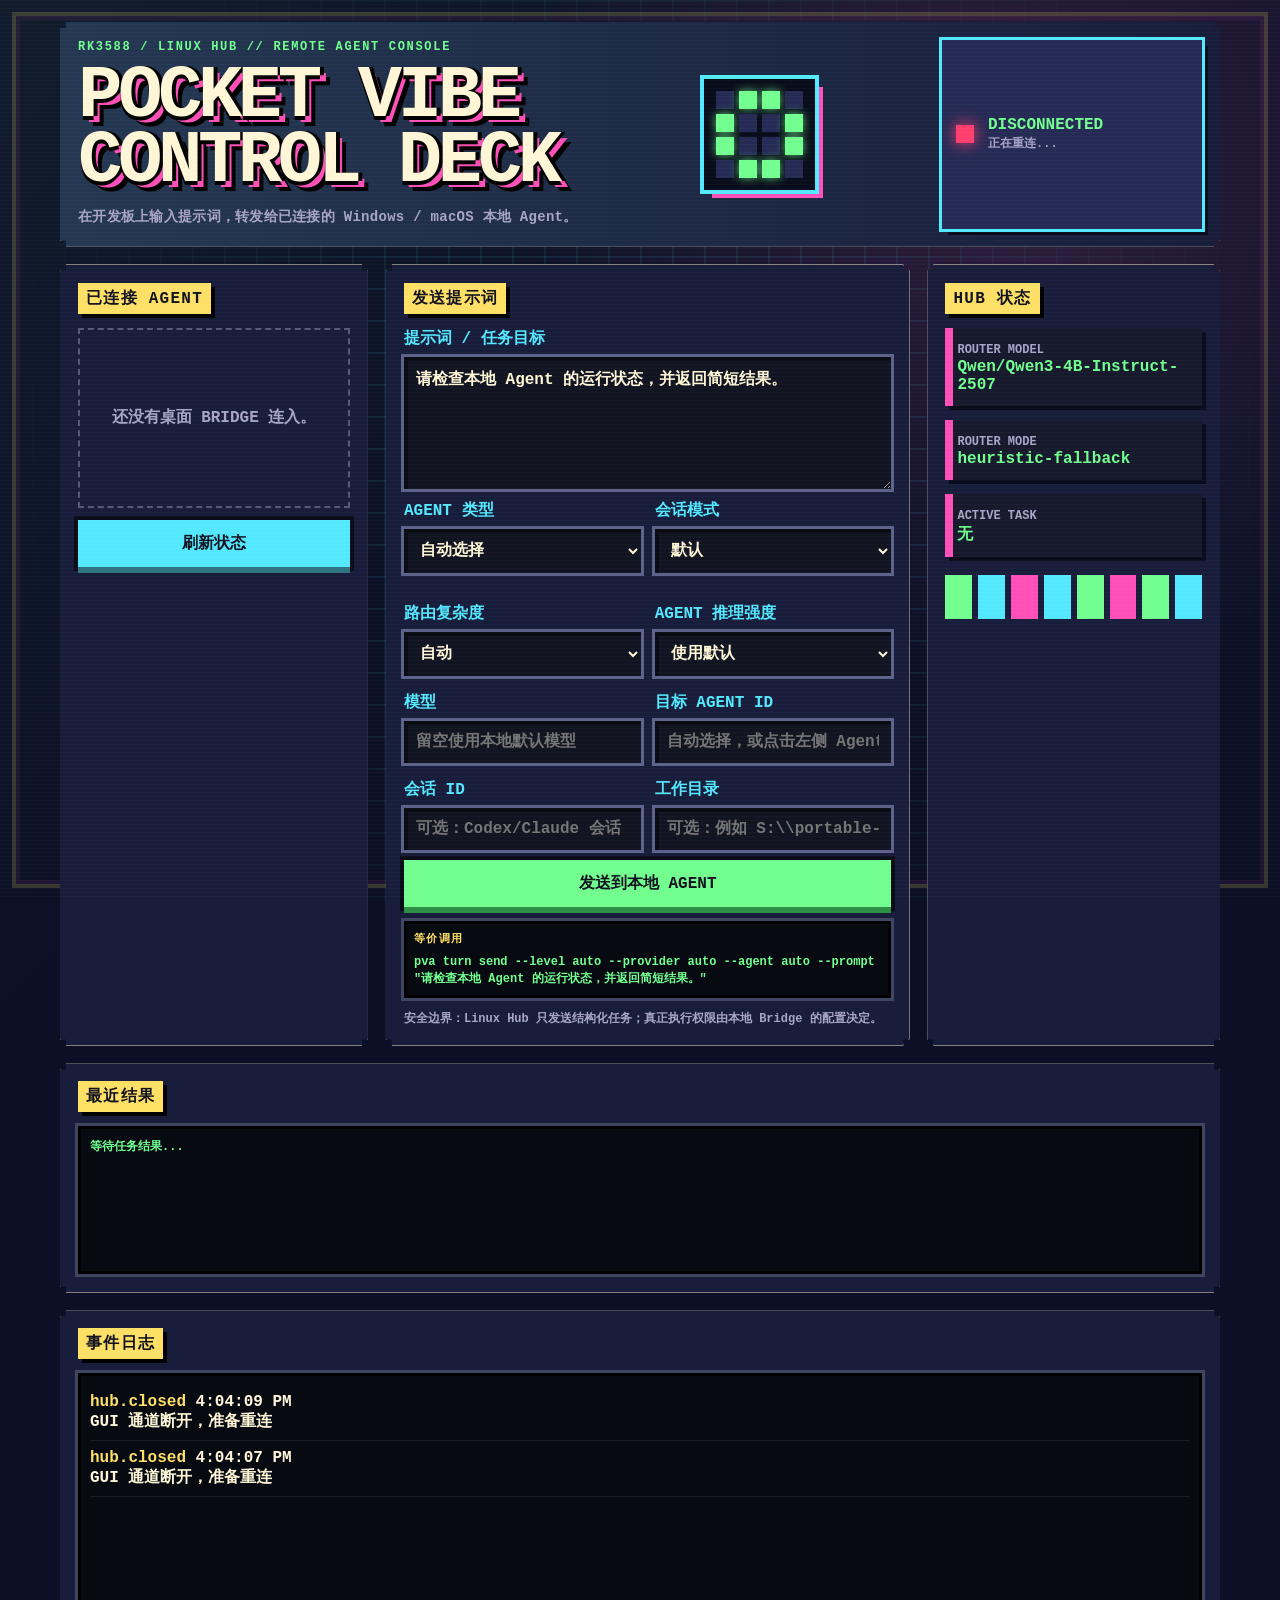
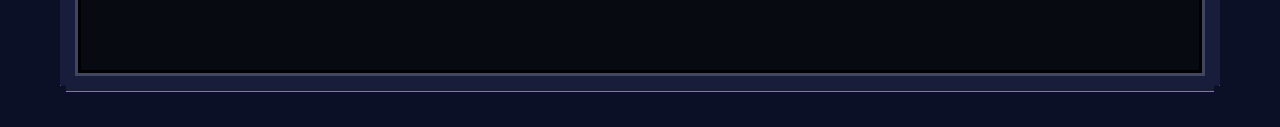
<file: web/index.html>
<!doctype html>
<html lang="zh-CN">
  <head>
    <meta charset="utf-8" />
    <meta name="viewport" content="width=device-width, initial-scale=1" />
    <title>Pocket Vibe Linux Hub</title>
    <link rel="stylesheet" href="styles.css?v=7" />
  </head>
  <body>
    <div class="crt"></div>
    <main class="shell">
      <section class="hero panel">
        <div>
          <p class="eyebrow">RK3588 / LINUX HUB // REMOTE AGENT CONSOLE</p>
          <h1>POCKET VIBE<br />CONTROL DECK</h1>
          <p class="subtitle">在开发板上输入提示词，转发给已连接的 Windows / macOS 本地 Agent。</p>
        </div>
        <div class="pixel-device" aria-hidden="true">
          <span></span><span></span><span></span><span></span>
          <span></span><span></span><span></span><span></span>
          <span></span><span></span><span></span><span></span>
          <span></span><span></span><span></span><span></span>
        </div>
        <div class="status-card">
          <span id="hubLed" class="led off"></span>
          <div>
            <strong id="hubState">DISCONNECTED</strong>
            <small id="hubMeta">等待 Linux Hub</small>
          </div>
        </div>
      </section>

      <section class="grid linux-console-grid">
        <aside class="panel">
          <div class="panel-title">已连接 Agent</div>
          <div id="agentList" class="agent-list empty">还没有桌面 Bridge 连入。</div>
          <button id="refreshBtn" class="pixel-btn secondary">刷新状态</button>
        </aside>

        <section class="panel command-panel">
          <div class="panel-title">发送提示词</div>
          <label class="label" for="objective">提示词 / 任务目标</label>
          <textarea id="objective" spellcheck="false">请检查本地 Agent 的运行状态，并返回简短结果。</textarea>

          <div class="control-grid">
            <div class="row">
              <label class="label" for="provider">Agent 类型</label>
              <select id="provider">
                <option value="">自动选择</option>
                <option value="codex">Codex</option>
                <option value="claude">Claude Code</option>
                <option value="local">Local</option>
              </select>
            </div>

            <div class="row">
              <label class="label" for="mode">会话模式</label>
              <select id="mode">
                <option value="">默认</option>
                <option value="exec">新任务</option>
                <option value="resume">恢复指定会话</option>
                <option value="continue">继续最近会话（Claude）</option>
              </select>
            </div>

            <div class="row">
              <label class="label" for="routerLevel">路由复杂度</label>
              <select id="routerLevel">
                <option value="auto">自动</option>
                <option value="fast">快速</option>
                <option value="balanced">均衡</option>
                <option value="deep">深入</option>
                <option value="ultra">超深</option>
              </select>
            </div>

            <div class="row">
              <label class="label" for="agentEffort">Agent 推理强度</label>
              <select id="agentEffort">
                <option value="">使用默认</option>
                <option value="low">low</option>
                <option value="medium">medium</option>
                <option value="high">high</option>
                <option value="xhigh">xhigh</option>
                <option value="max">max</option>
                <option value="ultra">ultra（Codex）</option>
              </select>
            </div>
          </div>

          <div class="control-grid">
            <div class="row">
              <label class="label" for="modelInput">模型</label>
              <input id="modelInput" class="target-agent-input" list="modelOptions" spellcheck="false" placeholder="留空使用本地默认模型" />
              <datalist id="modelOptions">
                <option value="gpt-5.6-sol"></option>
                <option value="gpt-5.6-terra"></option>
                <option value="gpt-5.4"></option>
                <option value="sonnet"></option>
                <option value="opus"></option>
              </datalist>
            </div>

            <div class="row">
              <label class="label" for="targetAgent">目标 Agent ID</label>
              <input id="targetAgent" class="target-agent-input" spellcheck="false" placeholder="自动选择，或点击左侧 Agent" />
            </div>
          </div>

          <div class="control-grid">
            <div class="row">
              <label class="label" for="sessionId">会话 ID</label>
              <input id="sessionId" class="target-agent-input" spellcheck="false" placeholder="可选：Codex/Claude 会话 ID" />
            </div>

            <div class="row">
              <label class="label" for="cwdInput">工作目录</label>
              <input id="cwdInput" class="target-agent-input" spellcheck="false" placeholder="可选：例如 S:\\portable-vibe-agent-demo" />
            </div>
          </div>

          <button id="sendBtn" class="pixel-btn">发送到本地 Agent</button>
          <div class="cli-mirror">
            <div class="cli-title">等价调用</div>
            <code id="cliMirror">pva turn send --level auto --prompt "..."</code>
          </div>
          <div class="hint">安全边界：Linux Hub 只发送结构化任务；真正执行权限由本地 Bridge 的配置决定。</div>
        </section>

        <section class="panel">
          <div class="panel-title">Hub 状态</div>
          <div class="metric">
            <span>ROUTER MODEL</span>
            <strong id="qwenModel">Qwen/Qwen3-4B-Instruct-2507</strong>
          </div>
          <div class="metric">
            <span>ROUTER MODE</span>
            <strong id="qwenMode">heuristic-fallback</strong>
          </div>
          <div class="metric">
            <span>ACTIVE TASK</span>
            <strong id="activeTask">无</strong>
          </div>
          <div class="meter">
            <i></i><i></i><i></i><i></i><i></i><i></i><i></i><i></i>
          </div>
        </section>
      </section>

      <section class="panel result-panel">
        <div class="panel-title">最近结果</div>
        <pre id="latestResult" class="result-box">等待任务结果...</pre>
      </section>

      <section class="panel">
        <div class="panel-title">事件日志</div>
        <div id="log" class="log"></div>
      </section>
    </main>
    <script src="app.js?v=7"></script>
  </body>
</html>
</file>
<file: web/styles.css>
:root {
  --bg: #0b1026;
  --panel: #171d3a;
  --panel-2: #252b55;
  --green: #72ff8f;
  --cyan: #54e8ff;
  --pink: #ff4fb8;
  --yellow: #ffe066;
  --orange: #ff9f43;
  --text: #fff6d7;
  --muted: #a8a5c8;
  --danger: #ff3f6e;
  --shadow: #050714;
  --pixel: 6px;
}

* {
  box-sizing: border-box;
}

body {
  margin: 0;
  min-height: 100vh;
  color: var(--text);
  background:
    linear-gradient(135deg, rgba(121, 255, 155, 0.05), transparent 35%),
    radial-gradient(circle at 80% 10%, rgba(255, 106, 193, 0.15), transparent 28%),
    var(--bg);
  font-family: "Courier New", ui-monospace, SFMono-Regular, Menlo, Monaco, Consolas, monospace;
  font-weight: 800;
  image-rendering: pixelated;
  text-transform: uppercase;
  overflow-x: hidden;
}

.crt,
body::before,
body::after {
  pointer-events: none;
}

body::before {
  content: "";
  position: fixed;
  inset: 0;
  z-index: 0;
  background-image:
    linear-gradient(rgba(84, 232, 255, 0.08) 2px, transparent 2px),
    linear-gradient(90deg, rgba(84, 232, 255, 0.08) 2px, transparent 2px);
  background-size: 32px 32px;
  mask-image: radial-gradient(circle at center, black 35%, transparent 85%);
}

body::after {
  content: "";
  position: fixed;
  inset: 12px;
  z-index: 1;
  border: 4px solid rgba(255, 224, 102, 0.18);
  box-shadow: inset 0 0 0 4px rgba(255, 79, 184, 0.08);
}

.crt {
  pointer-events: none;
  position: fixed;
  inset: 0;
  z-index: 3;
  background: repeating-linear-gradient(
    to bottom,
    rgba(255, 255, 255, 0.025),
    rgba(255, 255, 255, 0.025) 1px,
    transparent 1px,
    transparent 4px
  );
  mix-blend-mode: screen;
}

.shell {
  position: relative;
  z-index: 2;
  width: min(1160px, calc(100vw - 28px));
  margin: 0 auto;
  padding: 22px 0 36px;
}

.panel {
  position: relative;
  border: 0;
  background: var(--panel);
  box-shadow:
    0 0 0 4px var(--text),
    0 0 0 8px var(--shadow),
    12px 12px 0 var(--shadow);
  padding: 18px;
  clip-path: polygon(
    0 var(--pixel),
    var(--pixel) var(--pixel),
    var(--pixel) 0,
    calc(100% - var(--pixel)) 0,
    calc(100% - var(--pixel)) var(--pixel),
    100% var(--pixel),
    100% calc(100% - var(--pixel)),
    calc(100% - var(--pixel)) calc(100% - var(--pixel)),
    calc(100% - var(--pixel)) 100%,
    var(--pixel) 100%,
    var(--pixel) calc(100% - var(--pixel)),
    0 calc(100% - var(--pixel))
  );
}

.hero {
  display: flex;
  align-items: stretch;
  justify-content: space-between;
  gap: 18px;
  margin-bottom: 18px;
  background:
    linear-gradient(90deg, rgba(120, 220, 232, 0.14), transparent),
    var(--panel);
}

.pixel-device {
  display: grid;
  grid-template-columns: repeat(4, 18px);
  grid-template-rows: repeat(4, 18px);
  gap: 5px;
  align-self: center;
  padding: 12px;
  background: #090c1b;
  box-shadow:
    0 0 0 4px var(--cyan),
    8px 8px 0 var(--pink);
}

.pixel-device span {
  display: block;
  background: var(--panel-2);
}

.pixel-device span:nth-child(2),
.pixel-device span:nth-child(3),
.pixel-device span:nth-child(5),
.pixel-device span:nth-child(8),
.pixel-device span:nth-child(9),
.pixel-device span:nth-child(12),
.pixel-device span:nth-child(14),
.pixel-device span:nth-child(15) {
  background: var(--green);
  box-shadow: 0 0 10px rgba(114, 255, 143, 0.75);
}

.eyebrow {
  margin: 0 0 10px;
  color: var(--green);
  letter-spacing: 0.14em;
  font-size: 12px;
}

h1 {
  margin: 0;
  font-size: clamp(34px, 7vw, 74px);
  line-height: 0.88;
  letter-spacing: -0.06em;
  text-shadow:
    4px 0 0 #000,
    0 4px 0 #000,
    6px 6px 0 var(--pink),
    10px 10px 0 #000;
}

.status-card {
  display: flex;
  align-items: center;
  gap: 14px;
  min-width: 260px;
  padding: 14px;
  background: var(--panel-2);
  box-shadow:
    0 0 0 3px var(--cyan),
    6px 6px 0 #090c1b;
}

.status-card strong,
.metric strong {
  display: block;
  color: var(--green);
}

.status-card small,
.metric span,
.hint {
  color: var(--muted);
  font-size: 12px;
}

.led {
  display: inline-block;
  width: 18px;
  height: 18px;
  background: var(--green);
  box-shadow: 0 0 16px var(--green);
  border-radius: 0;
}

.led.off {
  background: var(--danger);
  box-shadow: 0 0 16px var(--danger);
}

.grid {
  display: grid;
  grid-template-columns: 1fr 1.4fr 1fr;
  gap: 18px;
  margin-bottom: 18px;
}

.local-grid {
  grid-template-columns: 1fr 1.2fr 1.2fr;
}

.panel-title {
  display: inline-block;
  margin-bottom: 14px;
  padding: 5px 8px;
  color: #11121f;
  background: var(--yellow);
  font-weight: 900;
  letter-spacing: 0.08em;
  box-shadow: 4px 4px 0 #000;
}

.agent-list {
  min-height: 180px;
  margin-bottom: 12px;
}

.agent-card {
  display: grid;
  grid-template-columns: 76px 1fr;
  gap: 12px;
  align-items: center;
  min-height: 104px;
  padding: 12px;
  margin-bottom: 14px;
  box-shadow:
    0 0 0 2px var(--cyan),
    5px 5px 0 #090c1b;
  background: #171a2d;
}

.agent-card.status-working {
  background:
    linear-gradient(90deg, rgba(114, 255, 143, 0.18), transparent),
    #171a2d;
  box-shadow:
    0 0 0 2px var(--green),
    5px 5px 0 #090c1b,
    0 0 24px rgba(114, 255, 143, 0.25);
}

.agent-card.selected-agent {
  box-shadow:
    0 0 0 2px var(--yellow),
    5px 5px 0 #090c1b,
    0 0 26px rgba(255, 224, 102, 0.28);
}

.agent-card.status-offline {
  filter: grayscale(0.9);
  opacity: 0.72;
}

.agent-avatar-wrap {
  display: grid;
  place-items: center;
}

.pixie {
  display: grid;
  grid-template-columns: repeat(8, 7px);
  grid-template-rows: repeat(8, 7px);
  gap: 0;
  padding: 7px;
  background: #080a12;
  box-shadow:
    0 0 0 3px #000,
    0 0 0 6px var(--yellow),
    5px 5px 0 var(--shadow);
}

.pixie span {
  display: block;
  width: 7px;
  height: 7px;
}

.pixie-working {
  animation: pixie-work 0.72s infinite steps(2);
}

.pixie-idle {
  animation: pixie-idle 1.8s infinite steps(2);
}

.pixie-offline {
  opacity: 0.65;
}

@keyframes pixie-work {
  0% {
    transform: translate(0, 0);
  }
  50% {
    transform: translate(0, -5px);
  }
}

@keyframes pixie-idle {
  50% {
    transform: translate(0, 2px);
  }
}

.agent-info {
  min-width: 0;
}

.agent-name {
  width: 100%;
  margin-bottom: 7px;
  padding: 6px 8px;
  color: var(--cyan);
  background: #0b0e1c;
  border: 0;
  border-radius: 0;
  box-shadow:
    0 0 0 2px #41476a,
    inset 3px 3px 0 rgba(0, 0, 0, 0.45);
  font: inherit;
  font-size: 13px;
  font-weight: 900;
  outline: none;
  text-transform: uppercase;
}

.agent-name:focus {
  box-shadow:
    0 0 0 2px var(--green),
    inset 3px 3px 0 rgba(0, 0, 0, 0.45);
}

.agent-name:disabled {
  color: #858aa8;
}

.agent-status {
  display: flex;
  align-items: center;
  gap: 7px;
  margin-bottom: 5px;
  color: var(--green);
  font-size: 12px;
}

.status-offline .agent-status {
  color: var(--muted);
}

.status-dot {
  display: inline-block;
  width: 9px;
  height: 9px;
  background: var(--green);
  box-shadow: 0 0 10px var(--green);
}

.status-working .status-dot {
  animation: blink 0.6s infinite steps(2);
}

.status-offline .status-dot {
  background: #6c718d;
  box-shadow: none;
}

@keyframes blink {
  50% {
    opacity: 0.25;
  }
}

.agent-info small,
.agent-info code {
  display: block;
  margin-top: 3px;
  color: var(--muted);
  font-size: 10px;
  line-height: 1.3;
  overflow-wrap: anywhere;
}

.agent-info code {
  color: var(--yellow);
}

.mini-btn {
  display: inline-block;
  margin-top: 8px;
  padding: 6px 8px;
  border: 0;
  border-radius: 0;
  color: #10131f;
  background: var(--yellow);
  box-shadow: 0 3px 0 #9c7720, 0 0 0 2px #0a0d18;
  font: inherit;
  font-size: 10px;
  font-weight: 900;
  cursor: pointer;
}

.mini-btn:disabled {
  cursor: not-allowed;
  opacity: 0.45;
}

.empty {
  color: var(--muted);
  border: 2px dashed #555a78;
  display: grid;
  place-items: center;
  text-align: center;
  padding: 16px;
}

.label {
  display: block;
  color: var(--cyan);
  margin-bottom: 8px;
  font-weight: 800;
}

textarea,
select,
.target-agent-input {
  width: 100%;
  color: var(--text);
  background: #111421;
  border: 0;
  border-radius: 0;
  box-shadow:
    0 0 0 3px #5c628a,
    inset 4px 4px 0 rgba(0, 0, 0, 0.45);
  font: inherit;
  padding: 12px;
  outline: none;
}

textarea:focus,
select:focus,
.target-agent-input:focus {
  box-shadow:
    0 0 0 3px var(--green),
    inset 4px 4px 0 rgba(0, 0, 0, 0.45),
    0 0 18px rgba(114, 255, 143, 0.22);
}

textarea {
  min-height: 132px;
  resize: vertical;
}

.row {
  margin: 14px 0;
}

.button-row {
  display: grid;
  grid-template-columns: 1fr 1fr;
  gap: 12px;
  margin-top: 14px;
}

.button-row .pixel-btn {
  margin-top: 0;
}

.local-agent-card {
  grid-template-columns: 68px 1fr;
}

.select-line {
  display: flex;
  align-items: center;
  gap: 9px;
  color: var(--cyan);
  font-size: 13px;
  overflow-wrap: anywhere;
}

.select-line input {
  width: 18px;
  height: 18px;
  accent-color: var(--green);
}

.badge-row {
  display: flex;
  flex-wrap: wrap;
  gap: 6px;
  margin: 8px 0;
}

.badge-row b {
  display: inline-block;
  padding: 3px 6px;
  color: #10131f;
  background: var(--yellow);
  box-shadow: 2px 2px 0 #000;
  font-size: 10px;
}

.compact-fields {
  display: grid;
  gap: 7px;
  margin-top: 9px;
}

.compact-fields input {
  width: 100%;
  padding: 7px 8px;
  color: var(--text);
  background: #0b0e1c;
  border: 0;
  box-shadow:
    0 0 0 2px #41476a,
    inset 3px 3px 0 rgba(0, 0, 0, 0.45);
  font: inherit;
  font-size: 11px;
  text-transform: none;
}

.selection-summary {
  min-height: 52px;
  padding: 12px;
  color: var(--muted);
  background: #080a12;
  box-shadow:
    0 0 0 3px #404661,
    inset 0 0 0 3px #000;
}

.selection-pill {
  display: inline-block;
  margin: 0 8px 8px 0;
  padding: 7px 9px;
  color: #10131f;
  background: var(--green);
  box-shadow: 3px 3px 0 #000;
}

.import-actions {
  max-width: 720px;
}

.pixel-btn {
  width: 100%;
  border: 0;
  color: #10131f;
  background: var(--green);
  box-shadow: 0 6px 0 #2f8f46;
  padding: 13px 16px;
  font: inherit;
  font-weight: 900;
  cursor: pointer;
  border-radius: 0;
  text-transform: uppercase;
  box-shadow:
    0 6px 0 #2f8f46,
    0 0 0 4px #0a0d18;
}

.pixel-btn:active {
  transform: translateY(4px);
  box-shadow: 0 2px 0 #2f8f46;
}

.pixel-btn.secondary {
  background: var(--cyan);
  box-shadow:
    0 6px 0 #2f7480,
    0 0 0 4px #0a0d18;
}

.hint {
  margin-top: 12px;
}

.cli-mirror {
  margin-top: 14px;
  padding: 10px;
  background: #080a12;
  box-shadow:
    0 0 0 3px #404661,
    inset 0 0 0 3px #000;
}

.cli-title {
  margin-bottom: 8px;
  color: var(--yellow);
  font-size: 11px;
  letter-spacing: 0.12em;
}

.cli-mirror code {
  display: block;
  color: var(--green);
  font-size: 12px;
  line-height: 1.45;
  overflow-wrap: anywhere;
  text-transform: none;
}

.metric {
  margin-bottom: 14px;
  padding: 12px;
  background: #171a2d;
  border-left: 0;
  box-shadow:
    inset 8px 0 0 var(--pink),
    4px 4px 0 #090c1b;
}

.meter {
  display: grid;
  grid-template-columns: repeat(8, 1fr);
  gap: 6px;
  margin-top: 18px;
}

.meter i {
  height: 44px;
  background: var(--green);
  animation: pulse 1.2s infinite steps(2);
}

.meter i:nth-child(2n) {
  animation-delay: 0.2s;
  background: var(--cyan);
}

.meter i:nth-child(3n) {
  animation-delay: 0.4s;
  background: var(--pink);
}

@keyframes pulse {
  50% {
    opacity: 0.35;
    transform: translateY(8px);
  }
}

.log {
  height: 300px;
  overflow: auto;
  padding: 12px;
  background: #080a12;
  box-shadow:
    0 0 0 3px #404661,
    inset 0 0 0 3px #000;
}

.log-entry {
  padding: 8px 0;
  border-bottom: 1px solid rgba(255, 255, 255, 0.08);
  white-space: pre-wrap;
}

.log-entry b {
  color: var(--yellow);
}

.subtitle {
  max-width: 640px;
  margin: 12px 0 0;
  color: var(--muted);
  font-size: 14px;
  line-height: 1.6;
  letter-spacing: 0.02em;
  text-transform: none;
}

.linux-console-grid {
  grid-template-columns: 1fr 1.7fr 0.95fr;
}

.control-grid {
  display: grid;
  grid-template-columns: repeat(2, minmax(0, 1fr));
  gap: 14px;
}

.control-grid .row {
  margin: 6px 0 10px;
}

textarea,
select,
input,
.log,
.result-box,
.hint,
.metric strong,
.metric span,
.agent-info small,
.agent-info code {
  text-transform: none;
}

.provider-codex {
  box-shadow:
    0 0 0 2px #a78bfa,
    5px 5px 0 #090c1b;
}

.provider-claude {
  box-shadow:
    0 0 0 2px var(--orange),
    5px 5px 0 #090c1b;
}

.agent-status em {
  margin-left: auto;
  padding: 2px 6px;
  color: #10131f;
  background: var(--cyan);
  font-size: 10px;
  font-style: normal;
  box-shadow: 2px 2px 0 #000;
}

.provider-codex .agent-status em {
  color: #ffffff;
  background: #7c3aed;
}

.provider-claude .agent-status em {
  color: #10131f;
  background: var(--orange);
}

.result-panel {
  margin-bottom: 18px;
}

.result-box {
  min-height: 148px;
  max-height: 360px;
  margin: 0;
  overflow: auto;
  padding: 12px;
  color: var(--green);
  background: #080a12;
  box-shadow:
    0 0 0 3px #404661,
    inset 0 0 0 3px #000;
  white-space: pre-wrap;
  overflow-wrap: anywhere;
  font: 800 12px/1.55 "Courier New", ui-monospace, SFMono-Regular, Menlo, Monaco, Consolas, monospace;
}

@media (max-width: 880px) {
  .hero,
  .grid {
    grid-template-columns: 1fr;
    display: grid;
  }

  .status-card {
    min-width: 0;
  }

  .control-grid {
    grid-template-columns: 1fr;
  }
}
</file>
